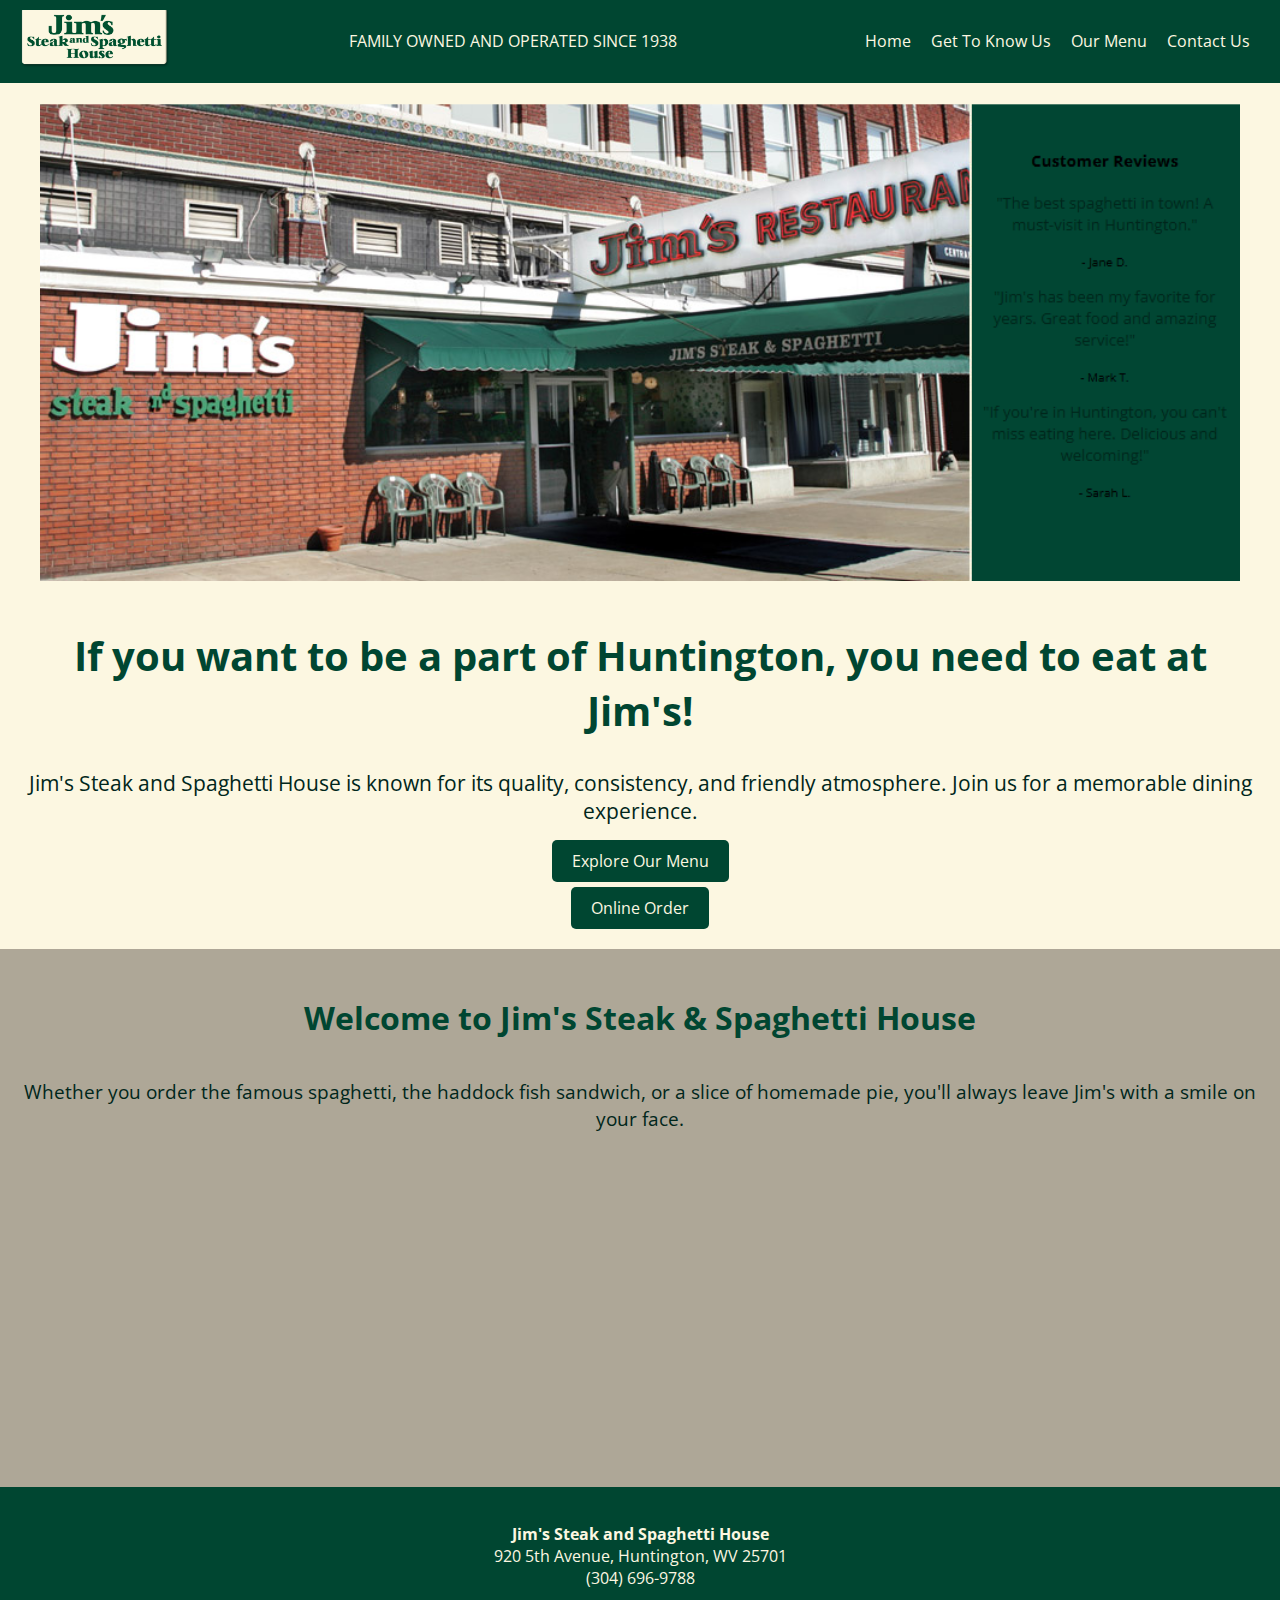
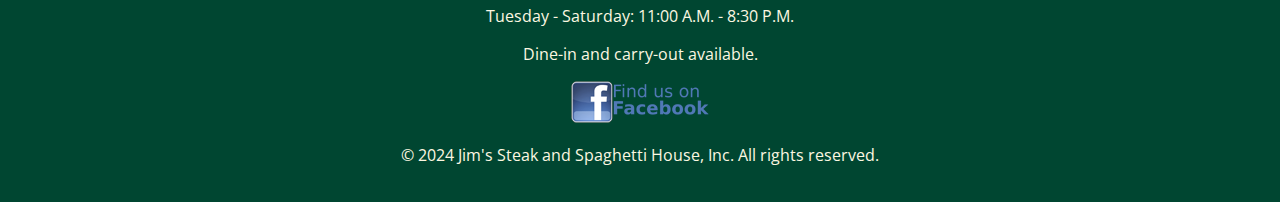
<file: index.html>
<!DOCTYPE html>
<html lang="en">
<head>
    <meta charset="UTF-8">
    <meta name="viewport" content="width=device-width, initial-scale=1.0">
    <meta name="description" content="Jim's Steak and Spaghetti House offers a family atmosphere and is a staple in Huntington, WV since 1938.">
    <link rel="icon" href="/assets/images/favicon.ico">
    <title>Jim's Steak & Spaghetti House</title>
    <link rel="icon" href="favicon.ico">
    <link href="https://fonts.googleapis.com/css2?family=Open+Sans:wght@400;700&family=Open+Sans+Condensed:wght@700&display=swap" rel="stylesheet">
    <link rel="stylesheet" href="css/styles.css">
    <script src="script.js" defer></script>
</head>
<body>

<!-- Header Section -->

<header class="header">
    <div class="headleft">
        <a href="index.html"><img src="assets/images/mainlogo3.png" alt="Jim's Steak & Spaghetti House"></a>
    </div>

        
    </div>
    <div class="headright">FAMILY OWNED AND OPERATED SINCE 1938</div>
    <button id="menu-toggle" class="hamburger-menu">☰</button>
    <nav class="navbar">
        <ul>
            <li><a href="index.html">Home</a></li>
            <li><a href="about.html">Get To Know Us</a></li>
            <li><a href="menu.html">Our Menu</a></li>
            <li><a href="contact.html">Contact Us</a></li>
        </ul>
    </nav>
</header>


<!-- Hero Section -->
<section class="hero">
    <img src="assets/images/storefront.png" alt="">
    <h1>If you want to be a part of Huntington, you need to eat at Jim's!</h1>
    <p>Jim's Steak and Spaghetti House is known for its quality, consistency, and friendly atmosphere. Join us for a memorable dining experience.</p>
    <a href="menu.html" class="btn">Explore Our Menu</a>
    <a id="online"  href="https://order.toasttab.com/online/jims-steak-spaghetti-house-920-5th-ave" target="_blank" class="btn">Online Order</a>
</section>

<!-- Main Content -->
<main>
    <section class="intro">
        <h2>Welcome to Jim's Steak & Spaghetti House</h2>
        <p>Whether you order the famous spaghetti, the haddock fish sandwich, or a slice of homemade pie, you'll always leave Jim's with a smile on your face.</p>
        <iframe width="560" height="315" src="https://www.youtube.com/embed/oKO8EzCAA5E?si=FjOI97rolDxKMOw5" title="YouTube video" frameborder="0" allowfullscreen></iframe>
    </section>
</main>

<!-- Footer Section -->
<footer>
    <div class="contact-info">
        <p><strong>Jim's Steak and Spaghetti House</strong><br>920 5th Avenue, Huntington, WV 25701<br>(304) 696-9788</p>
        <p>Tuesday - Saturday: 11:00 A.M. - 8:30 P.M.</p>
        <p>Dine-in and carry-out available.</p>
    </div>
    <div class="social-media">
        <div id="fbcon"><a href="https://www.facebook.com/jimsrestaurant" target="_BLANK"><img src="assets/images/fblogo2.png" alt="Facebook"></a></div>
    </div>
    <p>&#169; 2024 Jim's Steak and Spaghetti House, Inc. All rights reserved.</p>
</footer>

</body>
</html>
</file>
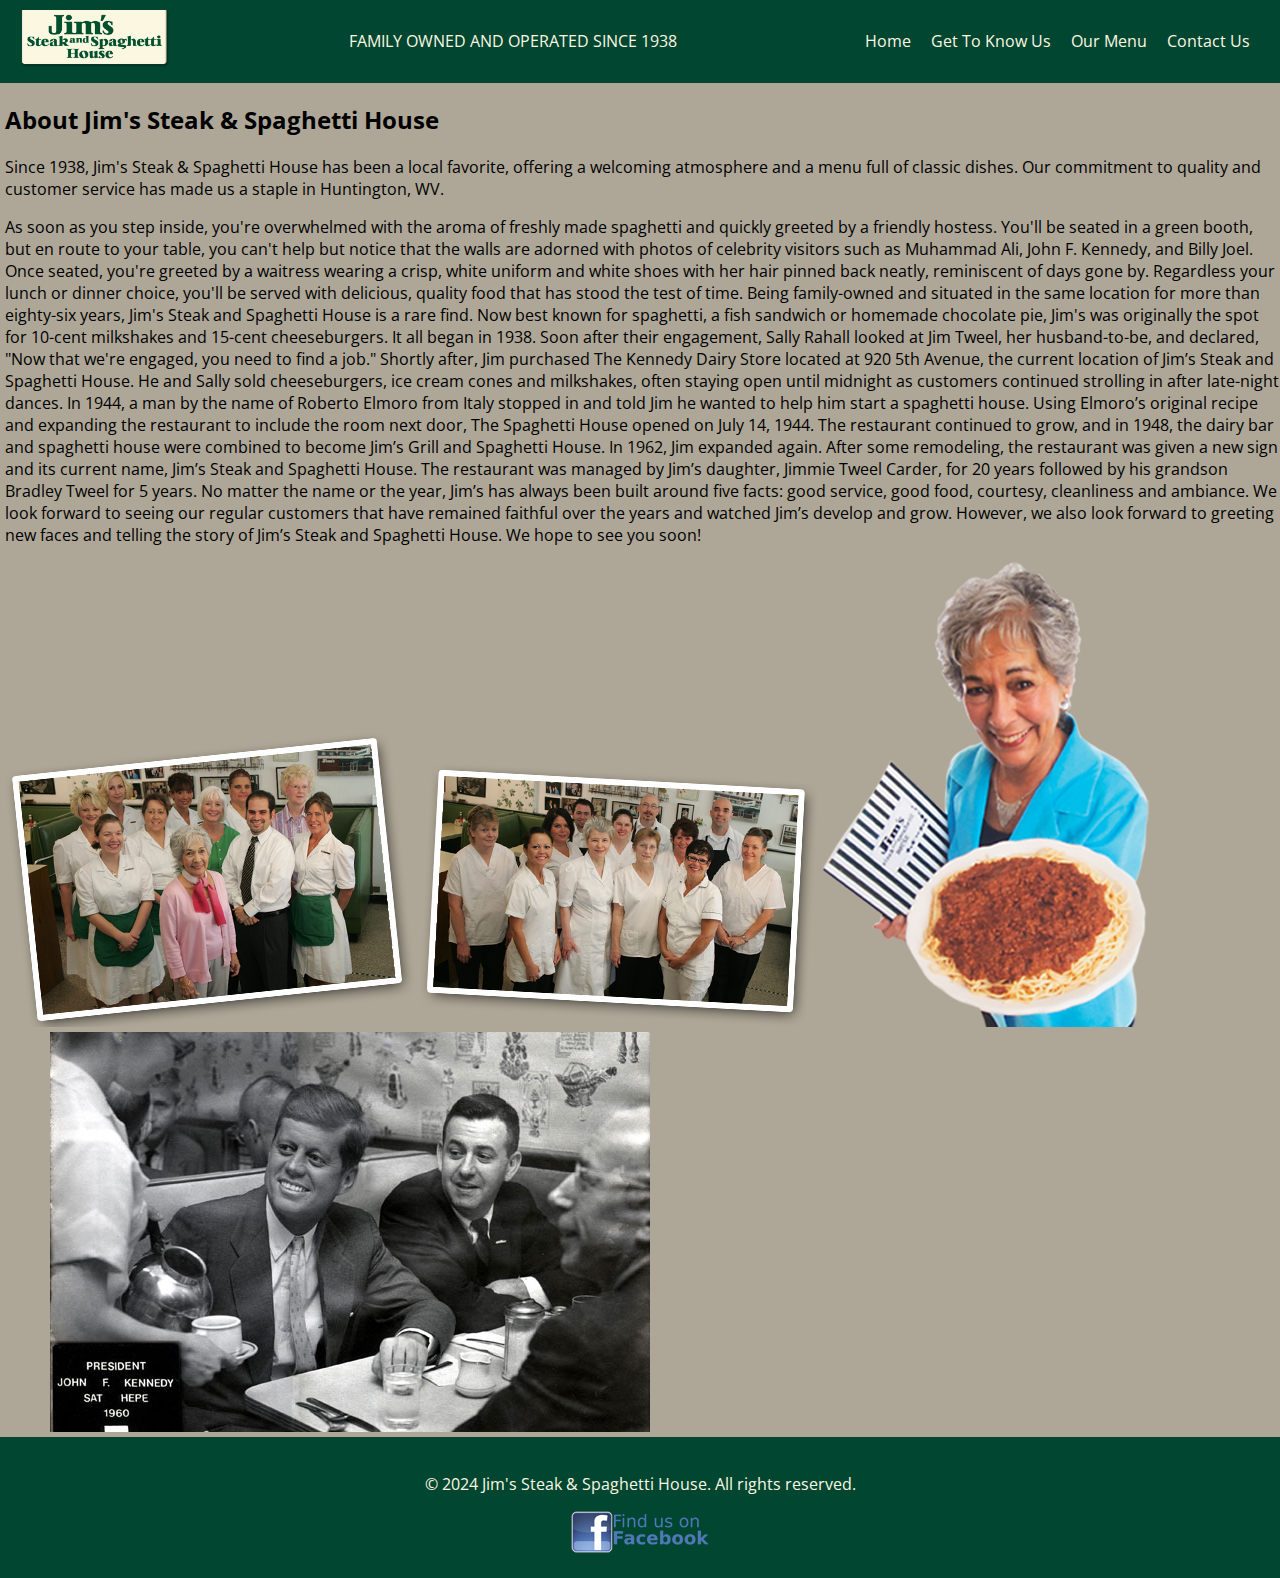
<file: about.html>
<!DOCTYPE html>
<html lang="en">
<head>
    <meta charset="UTF-8">
    <meta name="viewport" content="width=device-width, initial-scale=1.0">
    <link rel="icon" href="/assets/images/favicon.ico">
    <title>About Us - Jim's Steak & Spaghetti House</title>
    <link href="https://fonts.googleapis.com/css2?family=Open+Sans:wght@400;700&family=Open+Sans+Condensed:wght@700&display=swap" rel="stylesheet">
    <link rel="stylesheet" href="css/styles.css">
</head>
<body>
<!-- Header -->
<header class="header">
    <div class="headleft">
        <a href="index.html"><img src="assets/images/mainlogo3.png" alt="Jim's Steak & Spaghetti House"></a>
    </div>
    <div class="headright">FAMILY OWNED AND OPERATED SINCE 1938</div>
    <button id="menu-toggle" class="hamburger-menu">☰</button>
    <nav class="navbar">
        <ul>
            <li><a href="index.html">Home</a></li>
            <li><a href="about.html">Get To Know Us</a></li>
            <li><a href="menu.html">Our Menu</a></li>
            <li><a href="contact.html">Contact Us</a></li>
        </ul>
    </nav>
</header>


<!-- About Section -->
<main class="about-section">
    <h2 class="about-info">About Jim's Steak & Spaghetti House</h2>
    <p class="about-info">Since 1938, Jim's Steak & Spaghetti House has been a local favorite, offering a welcoming atmosphere and a menu full of classic dishes. Our commitment to quality and customer service has made us a staple in Huntington, WV.</p>
    <p class="about-info">As soon as you step inside, you're overwhelmed with the aroma of freshly made spaghetti and quickly greeted by a friendly hostess. You'll be seated in a green booth, but en route to your table, you can't help but notice that the walls are adorned with photos of celebrity visitors such as Muhammad Ali, John F. Kennedy, and Billy Joel. Once seated, you're greeted by a waitress wearing a crisp, white uniform and white shoes with her hair pinned back neatly, reminiscent of days gone by. Regardless your lunch or dinner choice, you'll be served with delicious, quality food that has stood the test of time.

        Being family-owned and situated in the same location for more than eighty-six years, Jim's Steak and Spaghetti House is a rare find. Now best known for spaghetti, a fish sandwich or homemade chocolate pie, Jim's was originally the spot for 10-cent milkshakes and 15-cent cheeseburgers.
        
        It all began in 1938. Soon after their engagement, Sally Rahall looked at Jim Tweel, her husband-to-be, and declared, "Now that we're engaged, you need to find a job."
        
        Shortly after, Jim purchased The Kennedy Dairy Store located at 920 5th Avenue, the current location of Jim’s Steak and Spaghetti House. He and Sally sold cheeseburgers, ice cream cones and milkshakes, often staying open until midnight as customers continued strolling in after late-night dances. In 1944, a man by the name of Roberto Elmoro from Italy stopped in and told Jim he wanted to help him start a spaghetti house. Using Elmoro’s original recipe and expanding the restaurant to include the room next door, The Spaghetti House opened on July 14, 1944.
        
        The restaurant continued to grow, and in 1948, the dairy bar and spaghetti house were combined to become Jim’s Grill and Spaghetti House. In 1962, Jim expanded again. After some remodeling, the restaurant was given a new sign and its current name, Jim’s Steak and Spaghetti House. The restaurant was managed by Jim’s daughter, Jimmie Tweel Carder, for 20 years followed by his grandson Bradley Tweel for 5 years. 
        
        No matter the name or the year, Jim’s has always been built around five facts: good service, good food, courtesy, cleanliness and ambiance. We look forward to seeing our regular customers that have remained faithful over the years and watched Jim’s develop and grow. However, we also look forward to greeting new faces and telling the story of Jim’s Steak and Spaghetti House. We hope to see you soon!</p>
    <img class="about-info" src="/assets/images/staff1.png" alt="Restaurant History">
    <img src="/assets/images/staff2.png" alt="">
    <img src="/assets/images/jimmie5.png" alt="">
    <img class="Kennedy" src="/assets/images/Kennedy.jpg" alt="">
</main>

<!-- Footer -->
<footer>
    <p>&copy; 2024 Jim's Steak & Spaghetti House. All rights reserved.</p>
    <div id="fbcon"><a href="https://www.facebook.com/jimsrestaurant" target="_BLANK"><img src="assets/images/fblogo2.png" alt="Facebook"></a></div>

</footer>

<script src="script.js"></script>
</body>
</html>
</file>
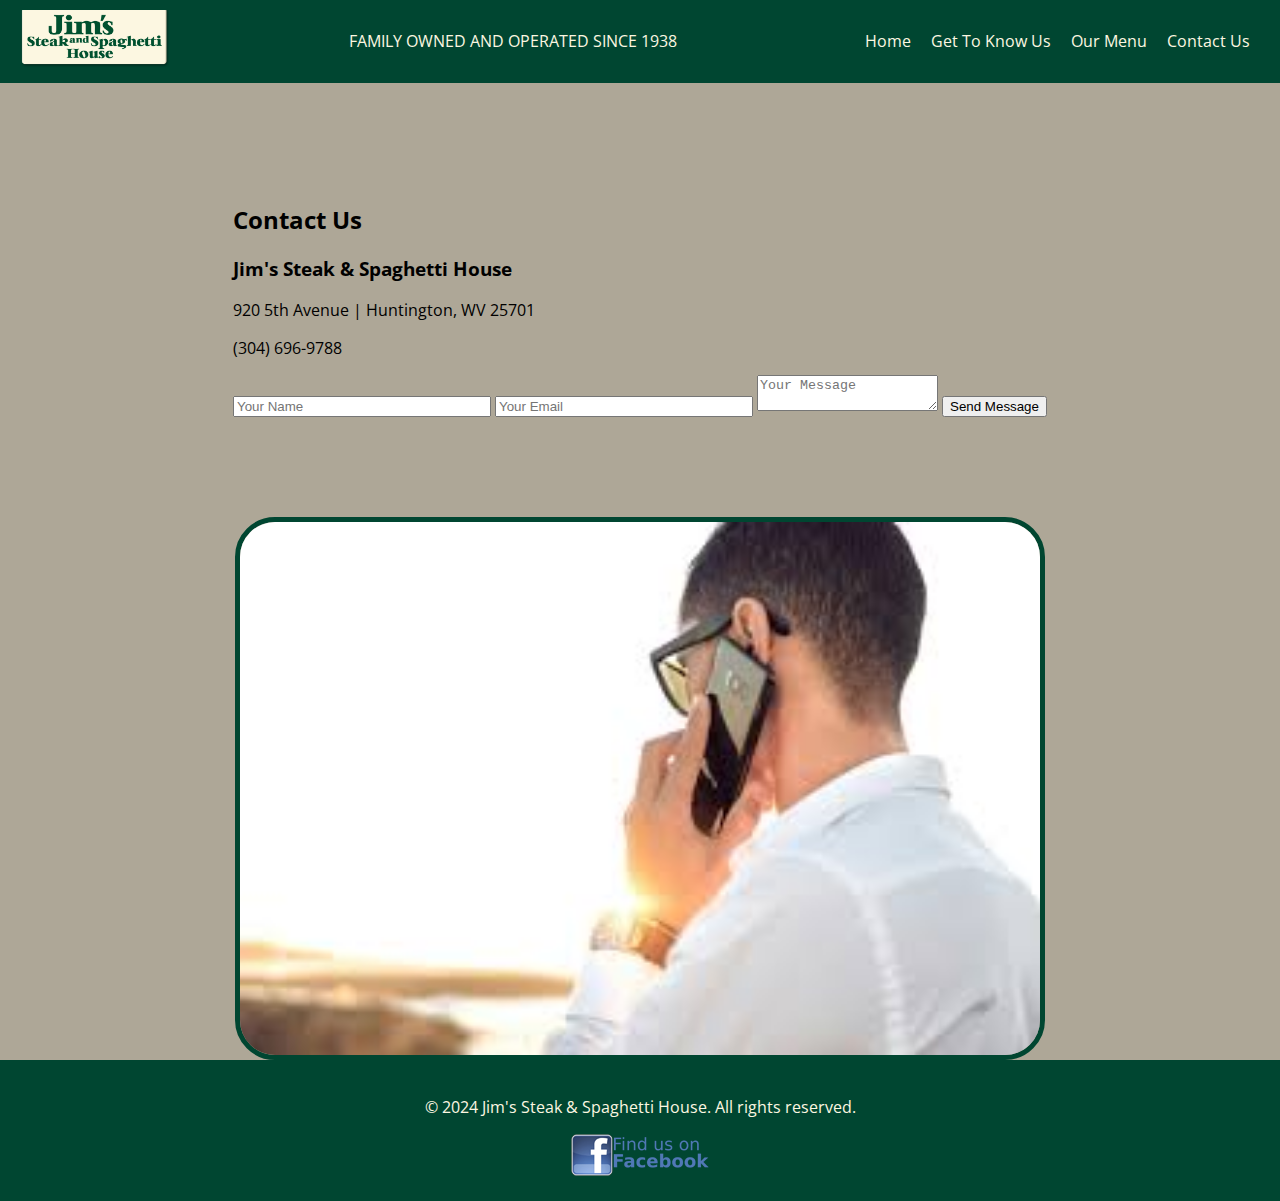
<file: contact.html>
<!DOCTYPE html>
<html lang="en">
<head>
    <meta charset="UTF-8">
    <meta name="viewport" content="width=device-width, initial-scale=1.0">
    <link rel="icon" href="/assets/images/favicon.ico">
    <title>Contact Us - Jim's Steak & Spaghetti House</title>
    <link href="https://fonts.googleapis.com/css2?family=Open+Sans:wght@400;700&family=Open+Sans+Condensed:wght@700&display=swap" rel="stylesheet">
    <link rel="stylesheet" href="css/styles.css">
</head>
<body>

<!-- Header -->
<header class="header">
    <div class="headleft">
        <a href="index.html"><img src="assets/images/mainlogo3.png" alt="Jim's Steak & Spaghetti House"></a>
    </div>
    <div class="headright">FAMILY OWNED AND OPERATED SINCE 1938</div>
    <button id="menu-toggle" class="hamburger-menu">☰</button>
    <nav class="navbar">
        <ul>
            <li><a href="index.html">Home</a></li>
            <li><a href="about.html">Get To Know Us</a></li>
            <li><a href="menu.html">Our Menu</a></li>
            <li><a href="contact.html">Contact Us</a></li>
        </ul>
    </nav>
</header>


<!-- Contact Form -->
<main class="contact-section">
    <h2>Contact Us</h2>
    <h3>Jim's Steak & Spaghetti House</h3>
    <p>920 5th Avenue | Huntington, WV 25701</p>
    <p class="phonenumber"><a href="tel:(304) 696-9788">(304) 696-9788</a></p>
    <form>
        <input type="text" placeholder="Your Name" required>
        <input type="email" placeholder= "Your Email" required>
        <textarea placeholder="Your Message" class = "message" required></textarea>
        <button type="submit">Send Message</button>
    </form>
</main>

<aside>
    <div class="forumpic">
    <img src="assets/images/download (1).jpg" alt="">
    </div>
</aside>

<!-- Footer -->
<footer>
    <p>&copy; 2024 Jim's Steak & Spaghetti House. All rights reserved.</p>
    <div id="fbcon"><a href="https://www.facebook.com/jimsrestaurant" target="_BLANK"><img src="assets/images/fblogo2.png" alt="Facebook"></a></div>

</footer>

<script src="script.js"></script>
</body>
</html>
</file>
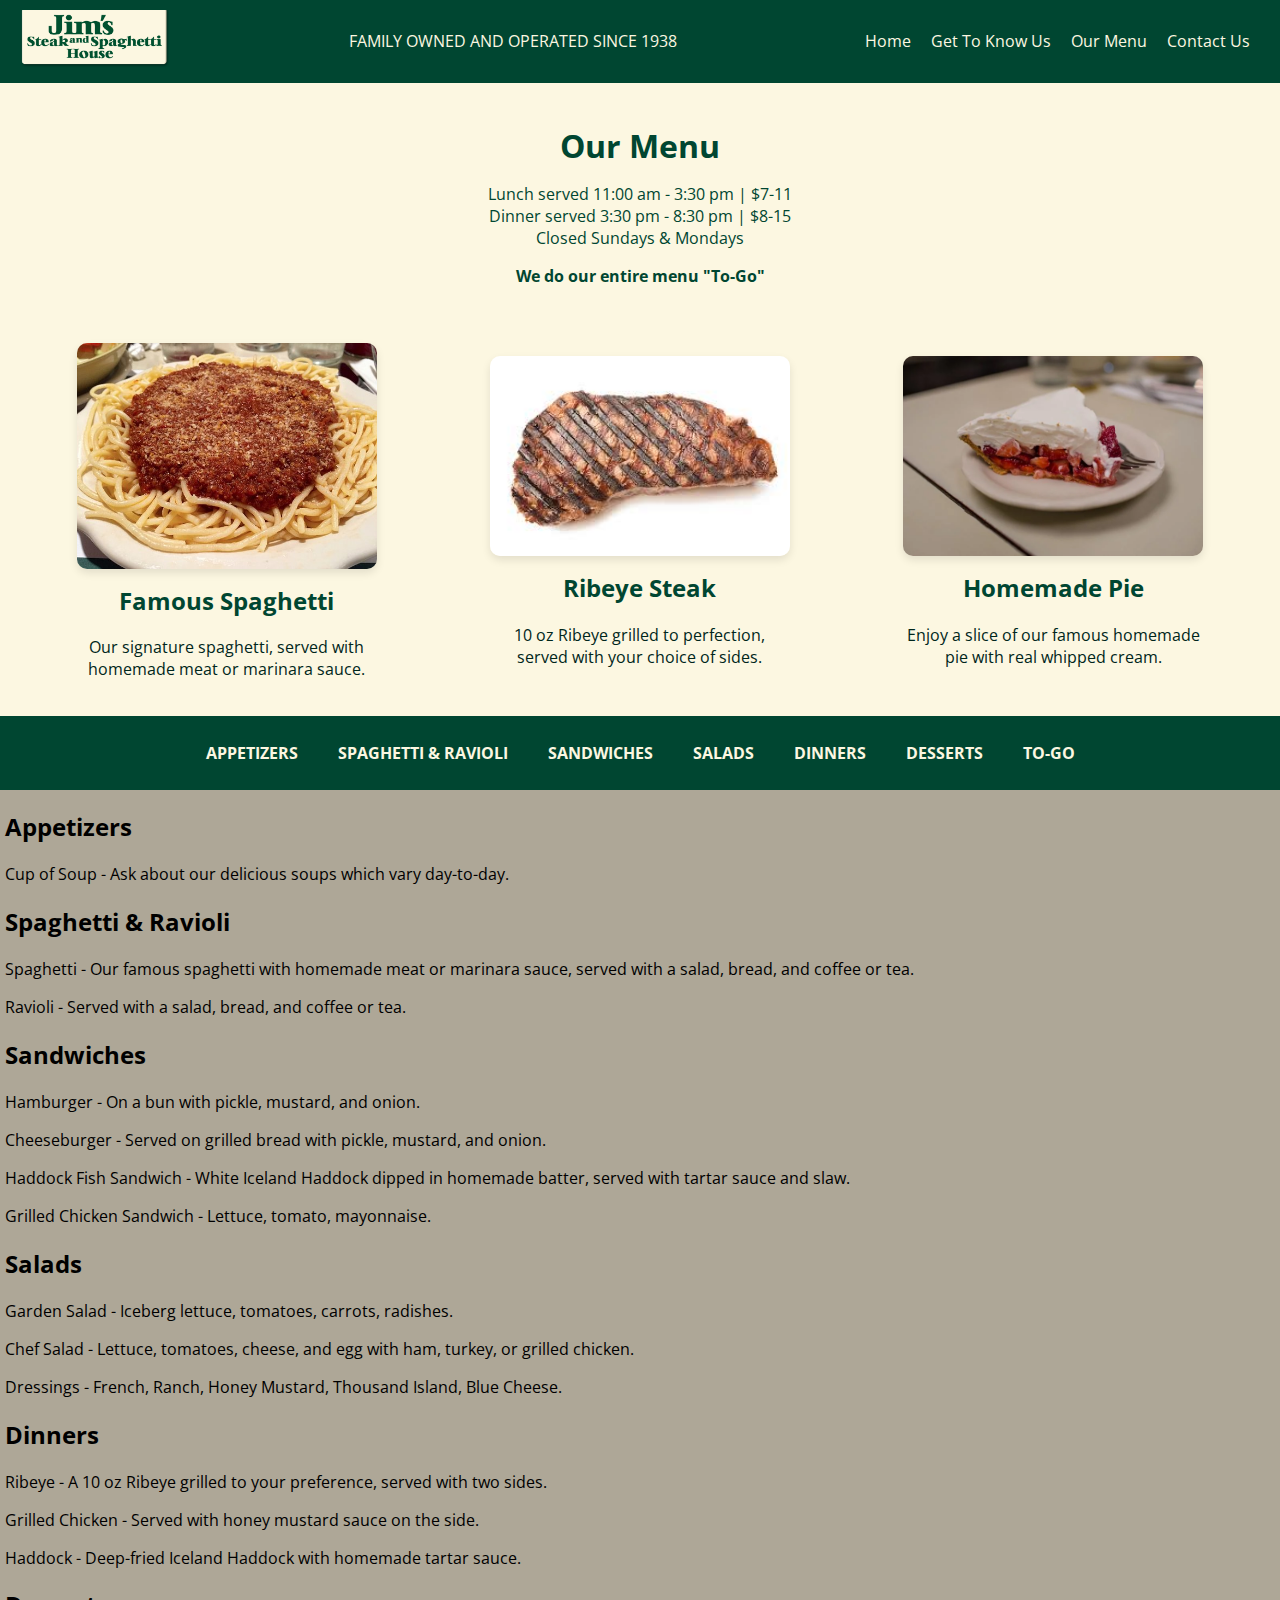
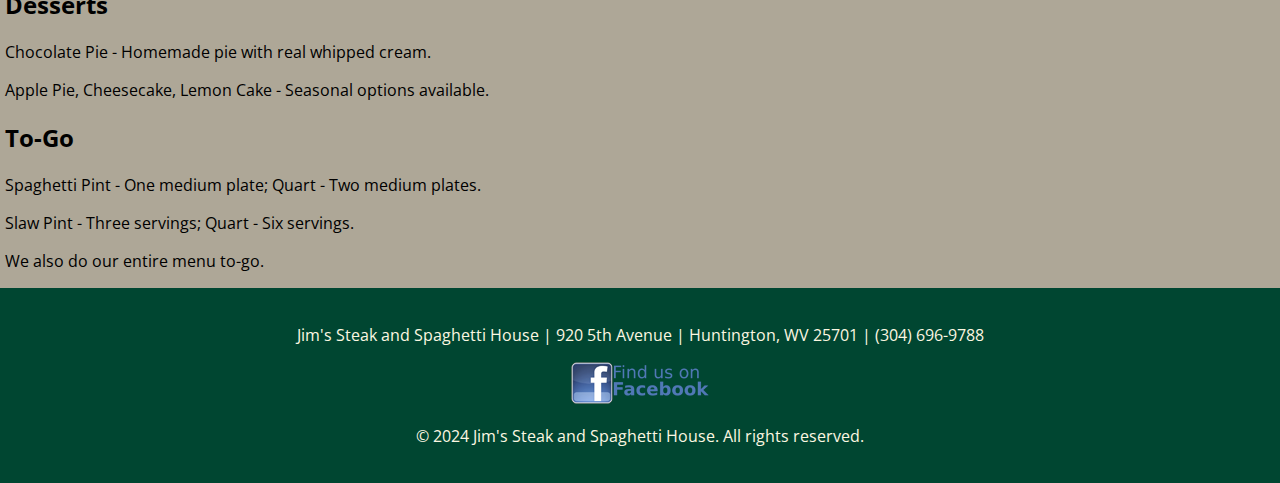
<file: menu.html>
<!DOCTYPE html>
<html lang="en">
<head>
    <meta charset="UTF-8">
    <meta name="viewport" content="width=device-width, initial-scale=1.0">
    <link rel="icon" href="/assets/images/favicon.ico">
    <title>Our Menu - Jim's Steak & Spaghetti House</title>
    <link href="https://fonts.googleapis.com/css2?family=Open+Sans:wght@400;700&family=Open+Sans+Condensed:wght@700&display=swap" rel="stylesheet">
    <link rel="stylesheet" href="css/styles.css">
    <link rel="stylesheet" href="css/styles_m.css">
</head>
<body id="menu-page">

<!-- Header -->
<header class="header">
    <div class="headleft">
        <a href="index.html"><img src="assets/images/mainlogo3.png" alt="Jim's Steak & Spaghetti House"></a>
    </div>
    <div class="headright">FAMILY OWNED AND OPERATED SINCE 1938</div>
    <button id="menu-toggle" class="hamburger-menu">☰</button>
    <nav class="navbar">
        <ul>
            <li><a href="index.html">Home</a></li>
            <li><a href="about.html">Get To Know Us</a></li>
            <li><a href="menu.html">Our Menu</a></li>
            <li><a href="contact.html">Contact Us</a></li>
        </ul>
    </nav>
</header>

<!-- Hero Section -->
<section class="menu-hero">
    <h1>Our Menu</h1>
    <p>Lunch served 11:00 am - 3:30 pm | $7-11<br>Dinner served 3:30 pm - 8:30 pm | $8-15<br>Closed Sundays & Mondays</p>
    <h3>We do our entire menu "To-Go"</h3>
</section>

<!-- Featured Dishes Section -->
<section class="featured-dishes">
    <div class="dish">
        <img src="assets/images/spaghetti-with-meat-sauce.jpg" alt="Spaghetti" class="featured-img">
        <h2>Famous Spaghetti</h2>
        <p>Our signature spaghetti, served with homemade meat or marinara sauce.</p>
    </div>
    <div class="dish">
        <img src="assets/images/steak.jpg" alt="Ribeye Steak" class="featured-img">
        <h2>Ribeye Steak</h2>
        <p>10 oz Ribeye grilled to perfection, served with your choice of sides.</p>
    </div>
    <div class="dish">
        <img src="assets/images/rename.png" alt="Homemade Pie" class="featured-img">
        <h2>Homemade Pie</h2>
        <p>Enjoy a slice of our famous homemade pie with real whipped cream.</p>
    </div>
</section>

<!-- Navbar Section -->
<div class="navbg">
    <ul class="mainnav">
        <li><a href="#apps">Appetizers</a></li>
        <li><a href="#spag">Spaghetti & Ravioli</a></li>
        <li><a href="#sand">Sandwiches</a></li>
        <li><a href="#sala">Salads</a></li>
        <li><a href="#dinn">Dinners</a></li>
        <li><a href="#dess">Desserts</a></li>
        <li><a href="#togo">To-Go</a></li>
    </ul>
</div>

<!-- Menu Content -->
<main class="menu-content">
    <section id="apps">
        <h2>Appetizers</h2>
        <p>Cup of Soup - Ask about our delicious soups which vary day-to-day.</p>
    </section>

    <section id="spag">
        <h2>Spaghetti & Ravioli</h2>
        <p>Spaghetti - Our famous spaghetti with homemade meat or marinara sauce, served with a salad, bread, and coffee or tea.</p>
        <p>Ravioli - Served with a salad, bread, and coffee or tea.</p>
    </section>

    <section id="sand">
        <h2>Sandwiches</h2>
        <p>Hamburger - On a bun with pickle, mustard, and onion.</p>
        <p>Cheeseburger - Served on grilled bread with pickle, mustard, and onion.</p>
        <p>Haddock Fish Sandwich - White Iceland Haddock dipped in homemade batter, served with tartar sauce and slaw.</p>
        <p>Grilled Chicken Sandwich - Lettuce, tomato, mayonnaise.</p>
    </section>

    <section id="sala">
        <h2>Salads</h2>
        <p>Garden Salad - Iceberg lettuce, tomatoes, carrots, radishes.</p>
        <p>Chef Salad - Lettuce, tomatoes, cheese, and egg with ham, turkey, or grilled chicken.</p>
        <p>Dressings - French, Ranch, Honey Mustard, Thousand Island, Blue Cheese.</p>
    </section>

    <section id="dinn">
        <h2>Dinners</h2>
        <p>Ribeye - A 10 oz Ribeye grilled to your preference, served with two sides.</p>
        <p>Grilled Chicken - Served with honey mustard sauce on the side.</p>
        <p>Haddock - Deep-fried Iceland Haddock with homemade tartar sauce.</p>
    </section>

    <section id="dess">
        <h2>Desserts</h2>
        <p>Chocolate Pie - Homemade pie with real whipped cream.</p>
        <p>Apple Pie, Cheesecake, Lemon Cake - Seasonal options available.</p>
    </section>

    <section id="togo">
        <h2>To-Go</h2>
        <p>Spaghetti Pint - One medium plate; Quart - Two medium plates.</p>
        <p>Slaw Pint - Three servings; Quart - Six servings.</p>
        <p>We also do our entire menu to-go.</p>
    </section>
</main>

<!-- Footer -->
<footer>
    <p>Jim's Steak and Spaghetti House | 920 5th Avenue | Huntington, WV 25701 | (304) 696-9788</p>
    <div id="fbcon"><a href="https://www.facebook.com/jimsrestaurant" target="_BLANK"><img src="assets/images/fblogo2.png" alt="Facebook"></a></div>
    <p>&copy; 2024 Jim's Steak and Spaghetti House. All rights reserved.</p>
</footer>

<script src="script.js"></script>
</body>
</html>
</file>
<file: css/styles.css>
@charset "utf-8";

/* Base Styles */
html, body {
    margin: 0;
    padding: 0;
    overflow-x: hidden;
    font-family: 'Open Sans', sans-serif;
    width: 100%;
    max-width: 100%;
    min-height: 100vh;
    background-color: #aea797;
}

/* Base Flexbox Layout */
body {
    display: -webkit-flex;
    display: flex;
    -webkit-flex-direction: column;
    flex-direction: column;
}

/* Header Styles */
.header {
    display: -webkit-flex;
    display: flex;
    -webkit-flex-direction: row;
    flex-direction: row;
    justify-content: space-between;
    align-items: center;
    padding: 10px 20px;
    background-color: #004631;
    color: #FCF7E1;
    width: 100%;
    box-sizing: border-box;
}

.headleft img {
    width: 150px;
    max-width: 100%;
    height: auto;
}

.headright {
    font-size: 1em;
    text-align: right;
}

/* Navbar Styles */
.navbar {
    display: -webkit-flex;
    display: flex;
    -webkit-flex-flow: row nowrap;
    flex-flow: row nowrap;
    gap: 20px;
}

.navbar ul {
    display: -webkit-flex;
    display: flex;
    -webkit-flex-direction: row;
    flex-direction: row;
    padding: 0;
    list-style: none;
    width: 100%;
}

.navbar li {
    -webkit-flex: 1 1 auto;
    flex: 1 1 auto;
    text-align: center;
}

.navbar a {
    color: #FCF7E1;
    text-decoration: none;
    padding: 10px;
}

.navbar a:hover {
    color: #a1bbca;
}

/* Hamburger Menu for Mobile */
.hamburger-menu {
    display: none;
    font-size: 24px;
    color: #FCF7E1;
    background: none;
    border: none;
}

/* Hero Section */
.hero {
    display: -webkit-flex;
    display: flex;
    -webkit-flex-direction: column;
    flex-direction: column;
    align-items: center;
    text-align: center;
    padding: 20px;
    background-color: #FCF7E1;
}

.hero img {
    width: 100%;
    max-width: 1200px;
    height: auto;
    object-fit: cover;
    margin-bottom: 20px;
}

.hero h1 {
    font-family: 'Open Sans Condensed', sans-serif;
    color: #004631;
    margin-bottom: 10px;
    font-size: 2em;
}

.hero p {
    color: #00261b;
    font-size: 1.2em;
    margin-bottom: 15px;
}

.hero .btn {
    background-color: #004631;
    text-decoration: none;
    color: #FCF7E1;
    padding: 10px 20px;
    border: none;
    border-radius: 5px;
    cursor: pointer;
    font-size: 1em;
    transition: transform 0.3s;
    display: inline-block;
}

.hero .btn:hover {
    transform: scale(1.1);
}

#online{
    margin-top: 5px;
}


/* Centering the Intro Section */
.intro {
    display: -webkit-flex;
    display: flex;
    -webkit-flex-direction: column;
    flex-direction: column;
    align-items: center;
    justify-content: center;
    text-align: center;
    padding: 20px;
    background-color: #aea797;
}

.intro h2 {
    font-family: 'Open Sans Condensed', sans-serif;
    color: #004631;
    margin-bottom: 20px;
    font-size: 2em;
}

.intro p {
    color: #00261b;
    font-size: 1.2em;
    margin-bottom: 20px;
}

.about-info{
    margin-left: 5px;
}

/* Centering the YouTube Video */
.intro iframe {
    width: 100%;
    max-width: 560px;
    height: 315px;
    margin: 0 auto;
    display: block;
    border: none;
}

/* Logo Rotate Effect */
.headleft img {
    transition: transform 0.3s ease-in-out;
}

.headleft img:hover {
    transform: rotate(5deg);
}

/*About us*/

.Kennedy{
    padding-left: 50px;
}


/* Contact Us Forum */
.contact-section{
   margin: 0 auto;
   padding: 100px;

}

.contact-section form > input{
    display: inline-block;
    width: 250px;

    
}

.phonenumber a{
    text-decoration: none;
    color: black ;
}

.forumpic img{
    display:block;
    width: 50em;
    margin: 0 auto;
    border: 5px solid #004631 ;
    border-radius: 40px;
    
  
}

/* Footer */
footer {
    display: -webkit-flex;
    display: flex;
    -webkit-flex-direction: column;
    flex-direction: column;
    align-items: center;
    padding: 20px;
    background-color: #004631;
    color: #FCF7E1;
    text-align: center;
  
}

/* Responsive Styles for Mobile Devices */
@media only screen and (max-width: 768px) {
    .navbar ul {
        display: none;
        -webkit-flex-direction: column;
        flex-direction: column;
        width: 100%;
    }

    .hamburger-menu {
        display: block;
    }

    .navbar.active ul {
        display: -webkit-flex;
        display: flex;
    }

    .hero h1 {
        font-size: 1.5em;
    }

    .hero p {
        font-size: 1em;
    }

    .hero img {
        width: 100%;
        max-width: 100%;
    }

    form {
        width: 90%;
        max-width: 400px;
    }
    .contact-section {
        width: 90%;
        padding: 15px;
    }

    input[type="text"],
    input[type="email"],
    textarea {
        font-size: 0.9em;
    }

    button[type="submit"] {
        font-size: 0.9em;
    }

    .forumpic{
        display: none;
    }


    .Kennedy{
        display: none;
    }
}

/* Tablet Styles */
@media only screen and (min-width: 769px) and (max-width: 1024px) {
    .navbar ul {
        display: -webkit-flex;
        display: flex;
        -webkit-flex-direction: row;
        flex-direction: row;
        gap: 10px;
    }

    .hero h1 {
        font-size: 2em;
    }

    .hero p {
        font-size: 1.2em;
    }

    .hero img {
        max-width: 800px;
    }
}

/* Desktop Styles */
@media only screen and (min-width: 1025px) {
    .navbar ul {
        display: -webkit-flex;
        display: flex;
    }

    .hamburger-menu {
        display: none;
    }

    .hero h1 {
        font-size: 2.5em;
    }

    .hero p {
        font-size: 1.3em;
    }

    .hero img {
        max-width: 1200px;
    }
}
</file>
<file: css/styles_m.css>
/* Menu Hero Section */
.menu-hero {
    text-align: center;
    padding: 20px;
    background-color: #FCF7E1;
}

.menu-hero h1 {
    font-family: 'Open Sans Condensed', sans-serif;
    color: #004631;
    margin-bottom: 10px;
}

.menu-hero p, .menu-hero h3 {
    color: #004631;
    font-size: 1em;
}

/* Menu Navigation Styles */
.navbg {
    background-color: #004631;
    padding: 10px 0;
}

.mainnav {
    list-style-type: none;
    display: -webkit-flex;
    display: flex;
    justify-content: center;
    gap: 20px;
    padding: 0;
}

.mainnav li {
    display: inline;
}

.mainnav a {
    color: #FCF7E1;
    text-decoration: none;
    font-size: 1em;
    font-weight: bold;
    text-transform: uppercase;
    padding: 5px 10px;
    transition: color 0.3s ease;
}

.mainnav a:hover {
    color: #a1bbca;
}


.menu-content{
    margin-left: 5px;
}

/* Featured Dishes Section */
.featured-dishes {
    display: -webkit-flex;
    display: flex;
    -webkit-flex-direction: row;
    flex-direction: row;
    justify-content: space-around;
    align-items: center;
    padding: 20px;
    background-color: #FCF7E1;
}

.dish {
    text-align: center;
    max-width: 300px;
}

.featured-img {
    width: 100%;
    max-width: 300px;
    height: auto;
    border-radius: 10px;
    box-shadow: 0 4px 8px rgba(0, 0, 0, 0.1);
    transition: transform 0.3s ease-in-out;
}

/* Hover Effect for Featured Images */
.featured-img:hover {
    transform: scale(1.05);
}

.dish h2 {
    font-family: 'Open Sans Condensed', sans-serif;
    color: #004631;
    margin-top: 10px;
}

.dish p {
    color: #00261b;
    font-size: 1em;
}

/* Responsive Design for Menu Navigation */
@media only screen and (max-width: 768px) {
    .mainnav {
        flex-direction: column;
        align-items: center;
        gap: 10px;
    }
}

/* Hide Featured Dishes Section on Tablet and Mobile */
@media only screen and (max-width: 1024px) {
    .featured-dishes {
        display: none;
    }
}
</file>
